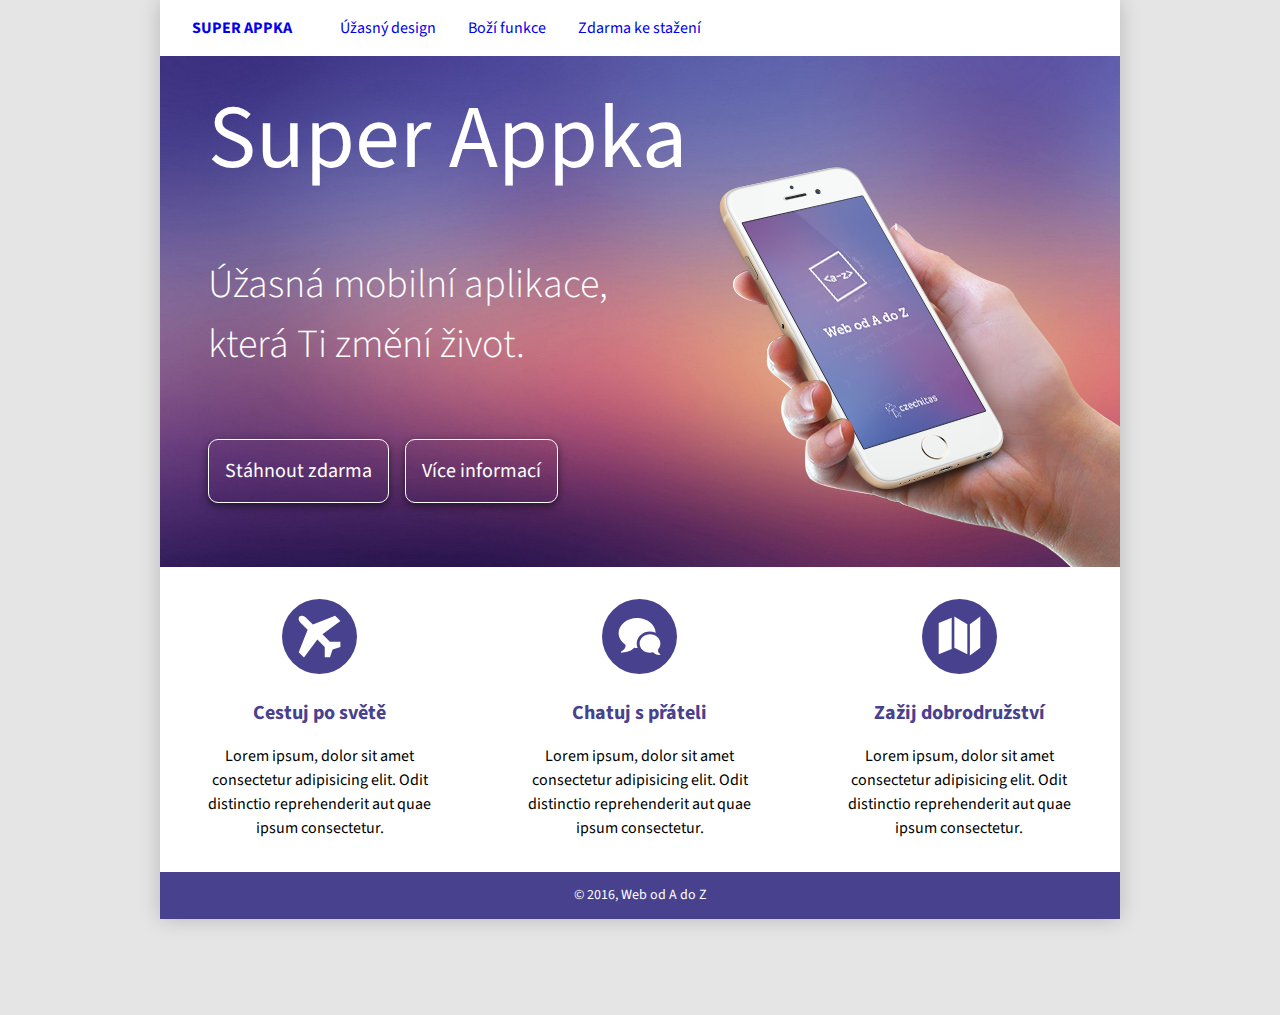
<file: ukol-6/index.html>
<!DOCTYPE html>
<html>
    <head>
        <meta charset="utf-8">
        <title>Mobilní aplikace</title>
        <link href="https://fonts.googleapis.com/css?family=Source+Sans+Pro:300,400,700" rel="stylesheet">
        <link rel="stylesheet" type="text/css" href="style...css">
        <link href="https://fonts.googleapis.com/css?family=Source+Sans+Pro:300,400,700&display=swap&subset=latin-ext" rel="stylesheet">

    </head>
    <body>
    <div class="obal">
        <header class="head-header">
          
        <a class="brand-header" href="#">SUPER APPKA</a>

            <nav class="head-nav">
                <ul>
                    <li>
                        <a href="#">Úžasný design</a>
                    </li>
                    <li>
                        <a href="#">Boží funkce</a>
                    </li>
                    <li>
                        <a href="#">Zdarma ke stažení</a>
                    </li>
                </ul>
            </nav>
        </header>
    
        <main>
            <div class="content1">
                    <div class="div-telefon">
                            <img class="telefon" src="telefon.png" alt="telefon">
                        </div>

                <h1>Super Appka</h1>

                <p> Úžasná mobilní aplikace,<br>
                     která Ti změní život.</p>
                <ul>
                    <li>
                        <a href="#">Stáhnout zdarma</a>
                    </li>
                    <li>
                        <a href="#">Více informací</a>
                    </li>
                </ul>
                
            </div>              
       
<div class="content2">
    <div class="column">
            <img src="letadlo.svg" alt="letadlo"> <br>
            <h2>Cestuj po světě</h2>
        Lorem ipsum, dolor sit amet consectetur adipisicing elit. Odit distinctio reprehenderit aut quae ipsum consectetur. 
    </div>

    <div class="column">
            <img src="bubliny.svg" alt="bubliny"> <br>
            <h2>Chatuj s přáteli</h2>
            Lorem ipsum, dolor sit amet consectetur adipisicing elit. Odit distinctio reprehenderit aut quae ipsum consectetur. 
    </div>
    
    <div class="column">
             <img src="mapa.svg" alt="mapa"> <br>
             <h2>Zažij dobrodružství</h2>
            Lorem ipsum, dolor sit amet consectetur adipisicing elit. Odit distinctio reprehenderit aut quae ipsum consectetur. 
        </div>
</div>
       
          
        </main>
    
        <footer class="footer">
            <p>
                &copy; 2016, Web od A do Z
            </p>
        </footer> 
        
           


    </div><!-- konec .obal -->
    </body>
</html>
</file>
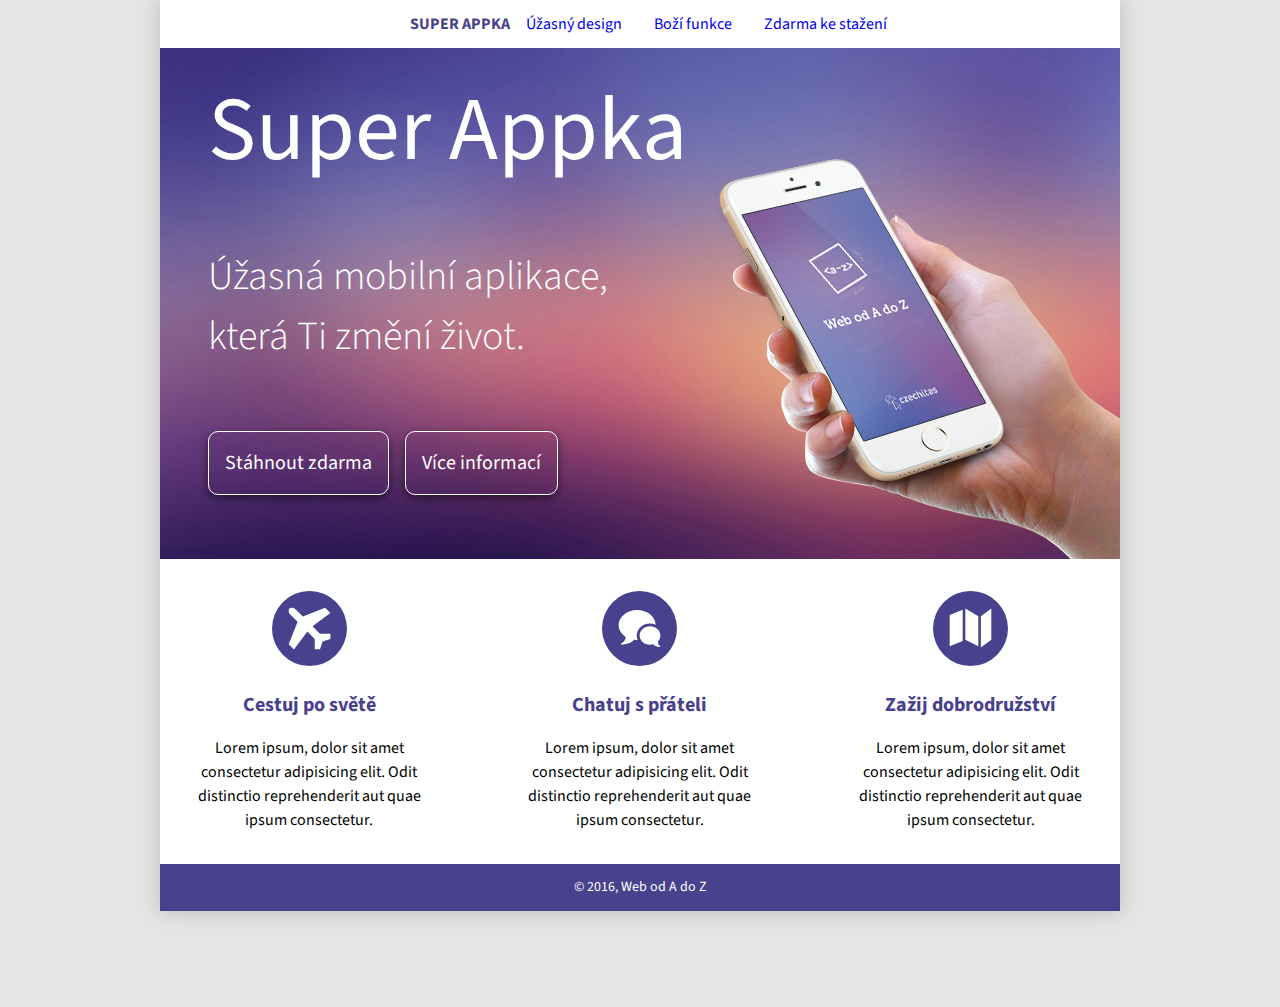
<file: ukol-8 - JS/index.html>
<!DOCTYPE html>
<html>
    <head>
        <meta charset="utf-8">
        <meta name="viewport" content="width=device-width, initial-scale=1.0">
        <title>Mobilní aplikace</title>
        <link href="https://fonts.googleapis.com/css?family=Source+Sans+Pro:300,400,700" rel="stylesheet">
        <link rel="stylesheet" type="text/css" href="style...css">
        <link href="https://fonts.googleapis.com/css?family=Source+Sans+Pro:300,400,700&display=swap&subset=latin-ext" rel="stylesheet">

    </head>
    <body>
<div class="obal">
     
    <header class="head-header">
           <a class="navbar-brand" href="#">Super appka</a>

            <button id="navbarToggler" >
                    <img src="menu.svg">
                </button>


            <div id="navbar" class="collapse navbar-collapse">
                <ul class="navbar-nav mr-auto">
                    <li class="nav-item">
                        <a class="nav-link" href="#">Úžasný design</a>
                    </li>
                    <li class="nav-item">
                        <a class="nav-link" href="#">Boží funkce</a>
                    </li>
                    <li class="nav-item">
                        <a class="nav-link" href="#">Zdarma ke stažení</a>
                    </li>
                </ul>
            </nav>

        
</header>
    
        <main>
            <div class="content1">
                    <div class="div-telefon">
                            <img class="telefon" src="telefon.png" alt="telefon">
                        </div>

                <h1>Super Appka</h1>

                <p> Úžasná mobilní aplikace,<br>
                     která Ti změní život.</p>
                <ul>
                    <li>
                        <a href="#">Stáhnout zdarma</a>
                    </li>
                    <li>
                        <a href="#">Více informací</a>
                    </li>
                </ul>
                
            </div>              
        
            
<div class="content2">
    <div class="column">
            <img src="letadlo.svg" alt="letadlo"> <br>
            <h2>Cestuj po světě</h2>
        Lorem ipsum, dolor sit amet consectetur adipisicing elit. Odit distinctio reprehenderit aut quae ipsum consectetur. 
    </div>

    <div class="column">
            <img src="bubliny.svg" alt="bubliny"> <br>
            <h2>Chatuj s přáteli</h2>
            Lorem ipsum, dolor sit amet consectetur adipisicing elit. Odit distinctio reprehenderit aut quae ipsum consectetur. 
    </div>
    
    <div class="column">
             <img src="mapa.svg" alt="mapa"> <br>
             <h2>Zažij dobrodružství</h2>
            Lorem ipsum, dolor sit amet consectetur adipisicing elit. Odit distinctio reprehenderit aut quae ipsum consectetur. 
        </div>
</div>
       
         
        </main>
    
        <footer class="footer">
            <p>
                &copy; 2016, Web od A do Z
            </p>
        </footer>         
</div>
 <!-- end .obal-->
<script>
        (function () {
            // Zde budeme psát kód
            let navbarToggler = document.querySelector('#navbarToggler')
            let navbar = document.querySelector('#navbar')
           
            navbarToggler.addEventListener('click',function(e){
                navbar.classList.toggle('menu-show')
                e.stopPropagation()
        })

        document.addEventListener('click', function(){
            navbar.classList.remove('menu-show')
        })

        document.addEventListener('keydown', function (e){
            if(e.keyCode === 27) {
                //escape
            navbar.classList.remove('menu-show')
            }
            
        })

        })()
</script>




    </body> 
</html>
</file>
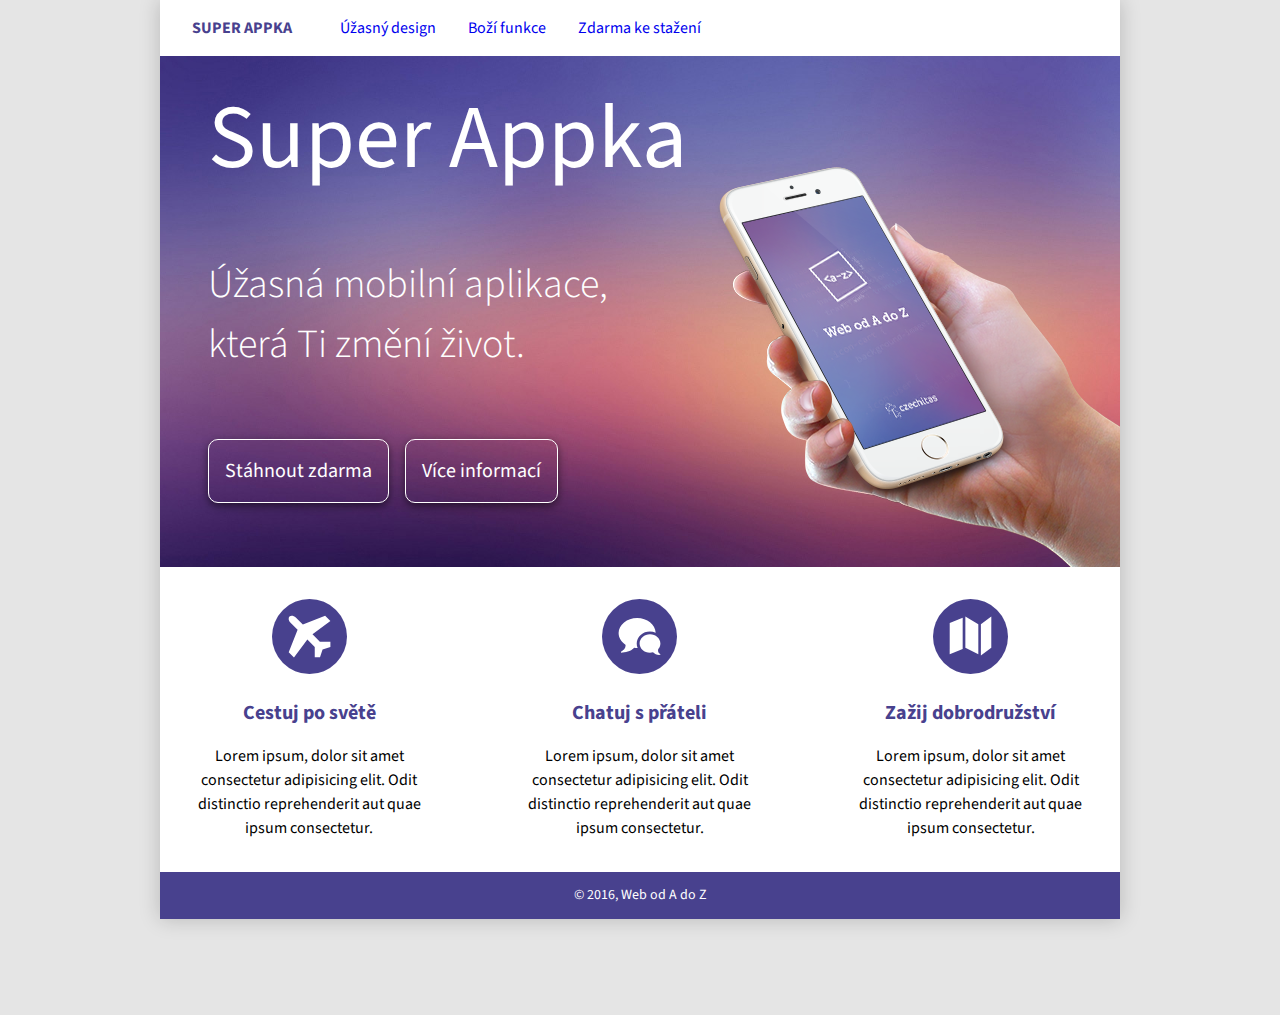
<file: ukol-8/index.html>
<!DOCTYPE html>
<html>
    <head>
        <meta charset="utf-8">
        <title>Mobilní aplikace</title>
        <link href="https://fonts.googleapis.com/css?family=Source+Sans+Pro:300,400,700" rel="stylesheet">
        <link rel="stylesheet" type="text/css" href="style...css">
        <link href="https://fonts.googleapis.com/css?family=Source+Sans+Pro:300,400,700&display=swap&subset=latin-ext" rel="stylesheet">

    </head>
    <body>
    <div class="obal">
        <header class="head-header">
          
        <a class="brand-header" href="#">Super appka</a>

            <nav class="head-nav"> 
                <ul>
                    <li class="nav-item">
                        <a class="nav-link" href="#">Úžasný design</a>
                    </li>
                    <li class="nav-item">
                        <a class="nav-link" href="#">Boží funkce</a>
                    </li>
                    <li class="nav-item">
                        <a class="nav-link" href="#">Zdarma ke stažení</a>
                    </li>
                </ul>
            </nav>
                
        <div class="header-menu-button">
                     menu
                    <img src="menu.svg" alt="menu-icon">
        </div>


        </header>
    
        <main>
            <div class="content1">
                    <div class="div-telefon">
                            <img class="telefon" src="telefon.png" alt="telefon">
                        </div>

                <h1>Super Appka</h1>

                <p> Úžasná mobilní aplikace,<br>
                     která Ti změní život.</p>
                <ul>
                    <li>
                        <a href="#">Stáhnout zdarma</a>
                    </li>
                    <li>
                        <a href="#">Více informací</a>
                    </li>
                </ul>
                
            </div>              
       
<div class="content2">
    <div class="column">
            <img src="letadlo.svg" alt="letadlo"> <br>
            <h2>Cestuj po světě</h2>
        Lorem ipsum, dolor sit amet consectetur adipisicing elit. Odit distinctio reprehenderit aut quae ipsum consectetur. 
    </div>

    <div class="column">
            <img src="bubliny.svg" alt="bubliny"> <br>
            <h2>Chatuj s přáteli</h2>
            Lorem ipsum, dolor sit amet consectetur adipisicing elit. Odit distinctio reprehenderit aut quae ipsum consectetur. 
    </div>
    
    <div class="column">
             <img src="mapa.svg" alt="mapa"> <br>
             <h2>Zažij dobrodružství</h2>
            Lorem ipsum, dolor sit amet consectetur adipisicing elit. Odit distinctio reprehenderit aut quae ipsum consectetur. 
        </div>
</div>
       
          
        </main>
    
        <footer class="footer">
            <p>
                &copy; 2016, Web od A do Z
            </p>
        </footer> 
        
          


    </div> 
    </body> 
</html>
</file>
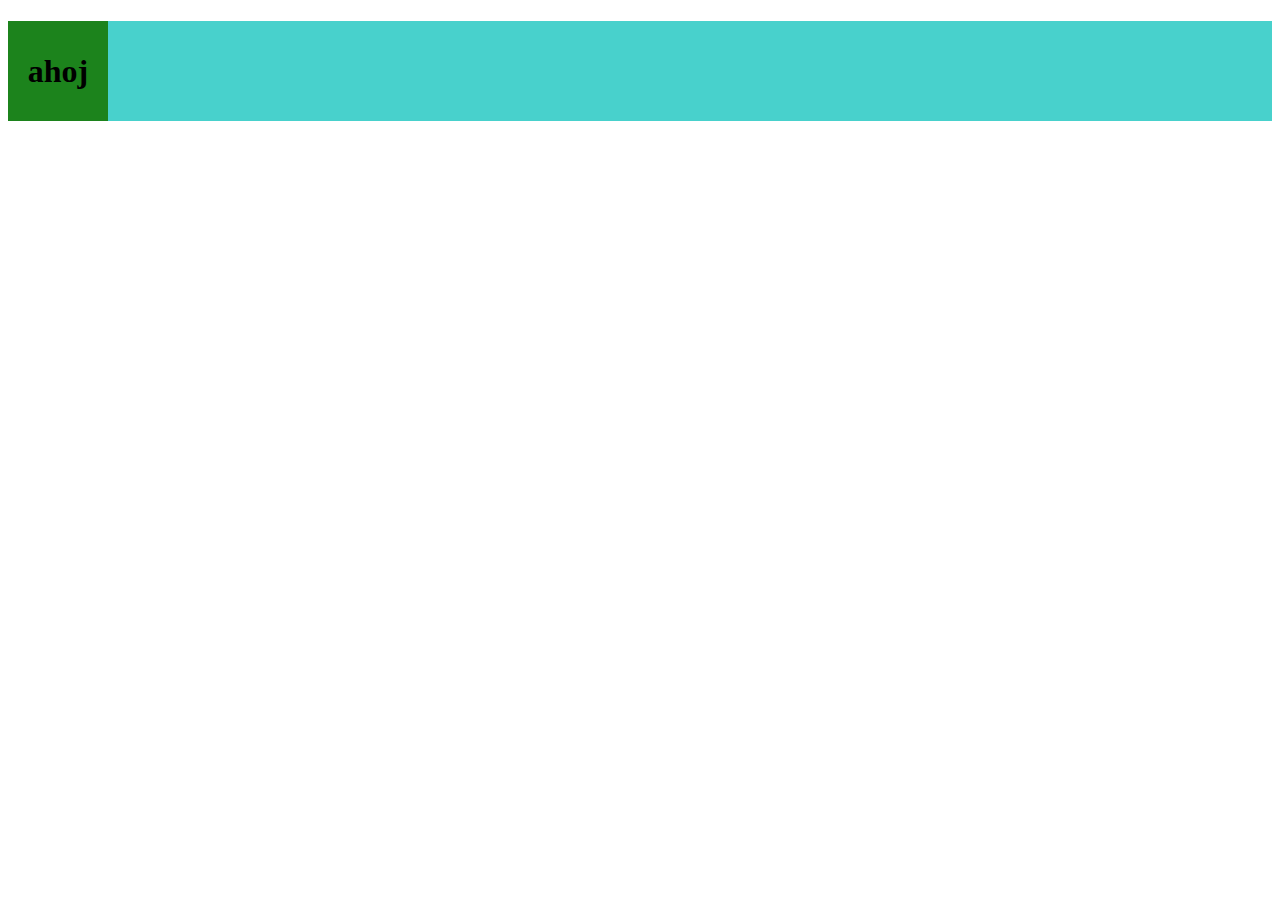
<file: lekce-7/lekce-7.html>
<!DOCTYPE html>
<html>
    <head>
        <meta charset="utf-8">
        <title>Mobilní aplikace</title>
        <link href="https://fonts.googleapis.com/css?family=Source+Sans+Pro:300,400,700" rel="stylesheet">
        <link rel="stylesheet" type="text/css" href="style.css">
        <link href="https://fonts.googleapis.com/css?family=Source+Sans+Pro:300,400,700&display=swap&subset=latin-ext" rel="stylesheet">

    </head>
    <body>

<h1>
    <span>
    ahoj
    </span>
</h1>




    </body>
   
    </html>
</file>
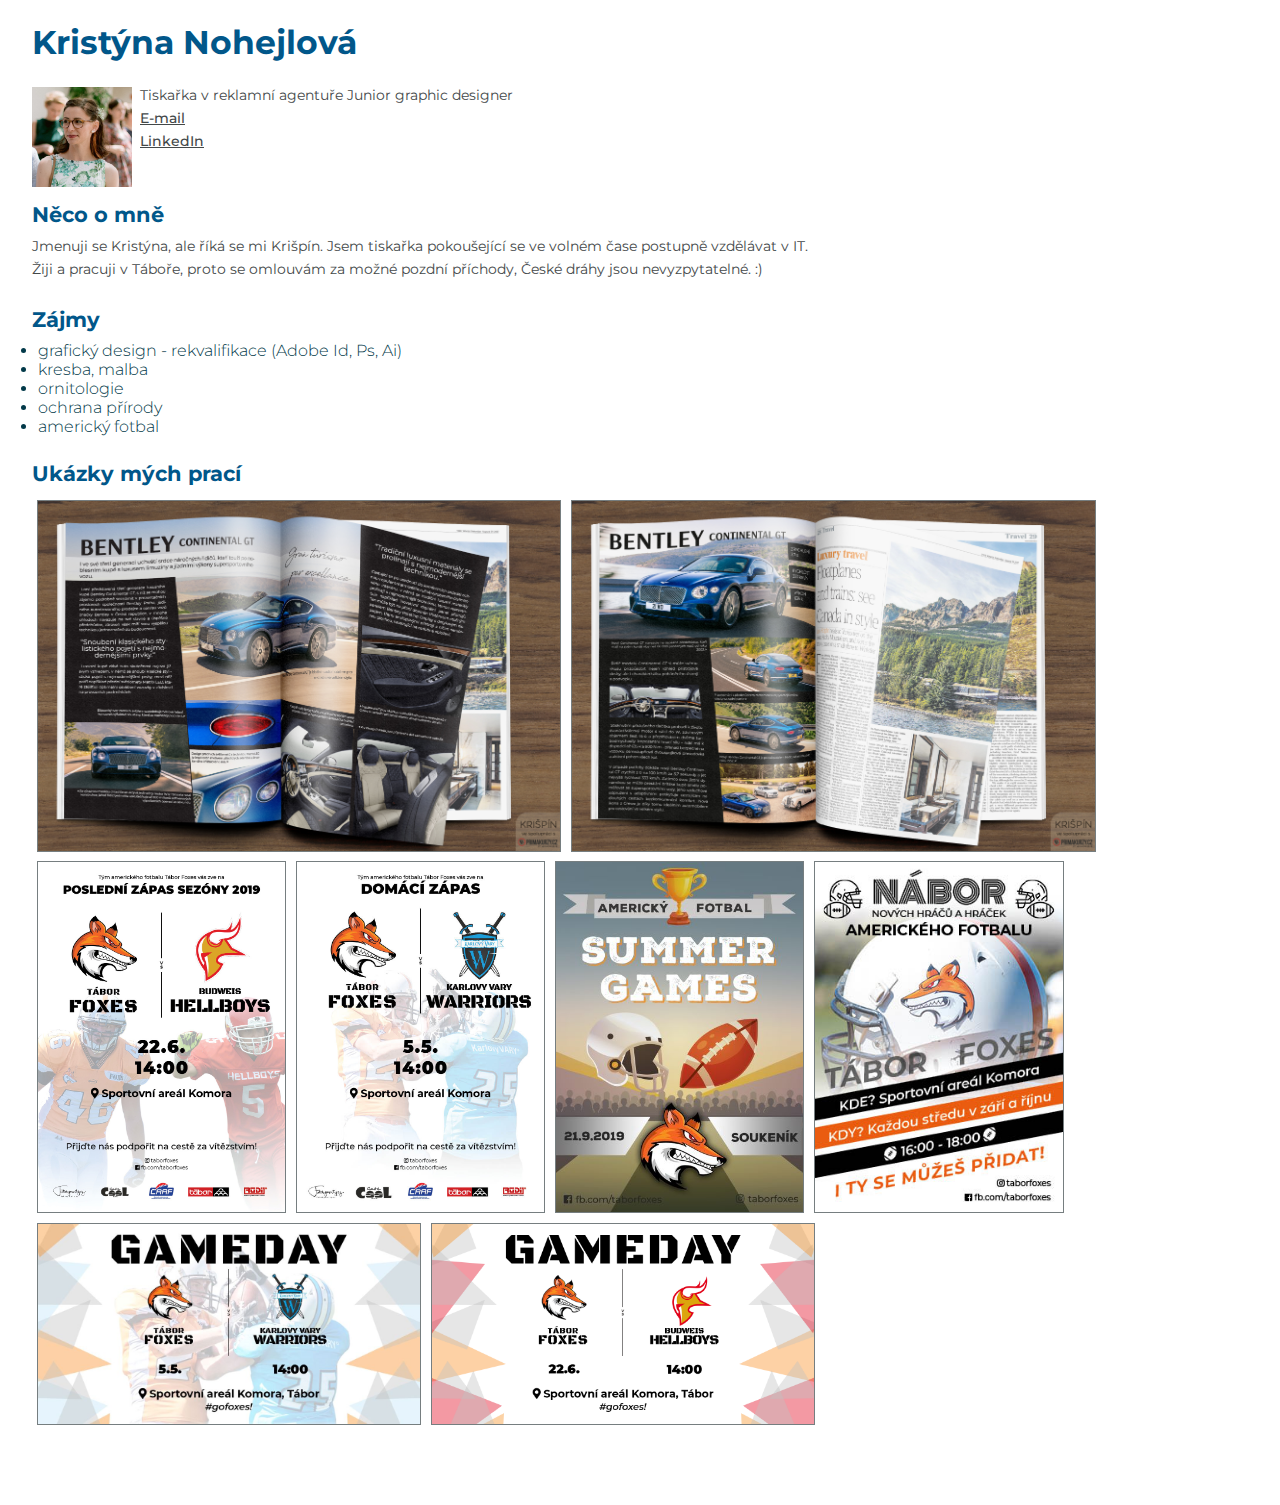
<file: ukol-3/vizitka-nohejlova.html.html>
<!DOCTYPE html>
<html lang=cs>

<head>
        <meta charset="UTF-8">
        <meta name="viewport" content="width=device-width, initial-scale=1.0">
        <meta http-equiv="X-UA-Compatible" content="ie=edge">
        <title>Krišpín</title>
        <link rel="icon" href="favicon.png" type="image/x-icon"/>
        <link href="https://fonts.googleapis.com/css?family=Montserrat&display=swap" rel="stylesheet">
        <link rel="stylesheet" href="style.css">
    
</head>

<body>
    <h1>Kristýna Nohejlová</h1>
      
    <div>
        <img src="mojefotka2.jpg" height="100" width="100">
    <p class="podsebe">
        Tiskařka v reklamní agentuře
        Junior graphic designer
        <a href = "mailto: kristyna.falco@gmail.com">E-mail</a>
        <a href="https://www.linkedin.com/in/krist%C3%BDna-nohejlov%C3%A1-965984153/?originalSubdomain=cz">LinkedIn</a><br>
    </p>
    </div>   
    

<div>
        <h2>Něco o mně</h2>
        Jmenuji se Kristýna, ale říká se mi Krišpín. 
        Jsem tiskařka pokoušející se ve volném čase postupně vzdělávat v IT.<br>
        Žiji a pracuji v Táboře, proto se omlouvám za možné pozdní příchody, České dráhy jsou nevyzpytatelné. :)<br>
</div>        

<section>
<h2>Zájmy</h2>
           <li>grafický design - rekvalifikace (Adobe Id, Ps, Ai)</li>
        <li>kresba, malba</li>
        <li>ornitologie</li>
        <li>ochrana přírody</li>
        <li>americký fotbal</li>
</section> 

<section>
    <h2>Ukázky mých prací</h2>
    <div class="img">
        <img src="magazine-mockup1.jpg">
        <img src="magazine-mockup2.jpg">
        <img src="poster2.jpg">
        <img src="poster3.jpg">
        <img src="poster1.jpg">
        <img src="nabor.jpg">
</div> 
</section>

<div class="img2">
    <img src="event1.jpg">
    <img src="event2.png">
      
</div>
         
        



</body>
</html>
</file>
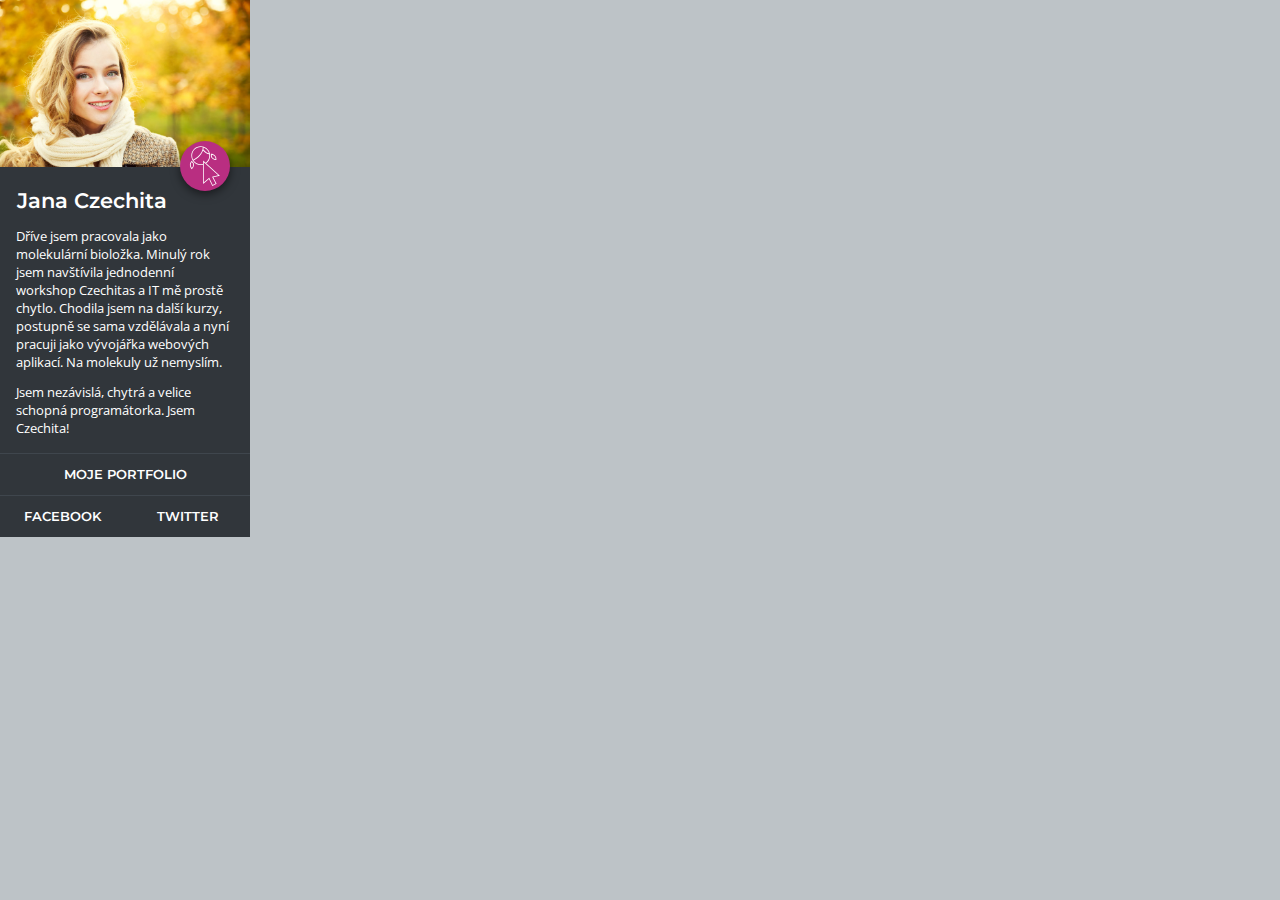
<file: ukol-4/profil.html>
<!DOCTYPE html>
<html>
    <head>
        <meta charset="utf-8">
        <meta name="viewport" content="width=device-width, initial-scale=1">
        <title>Profil: Jana Czechita</title>
        <link href="https://fonts.googleapis.com/css?family=Montserrat:600|Open+Sans:400&display=swap&subset=cyrillic-ext" rel="stylesheet">
        <link rel="stylesheet" type="text/css" href="style.css">

    </head>
    <body>

        <div class="profil">

            <div class="hlavicka">

                <img class="foto" src="images/foto.jpg" alt="Foto Jany Czechity">

                <img class="logo" src="images/logo.svg" width="50" height="50" alt="Logo Czechitas">

            </div>

            <div class="obsah">

                <h1 class="jmeno">Jana Czechita</h1>

                <p>Dříve jsem pracovala jako molekulární bioložka. Minulý rok jsem navštívila jednodenní workshop Czechitas a IT mě prostě chytlo. Chodila jsem na další kurzy, postupně se sama vzdělávala a nyní pracuji jako vývojářka webových aplikací. Na molekuly už nemyslím.</p>

                <p>Jsem nezávislá, chytrá a velice schopná programátorka. Jsem Czechita!</p>

            </div>

            <ul class="odkazy">
                <li class="portfolio"><a href="#">Moje portfolio</a></li><!--
                --><li class="facebook"><a href="#">Facebook</a></li><!--
                --><li class="twitter"><a href="#">Twitter</a></li>
            </ul>

        </div>

    </body>
</html>
</file>
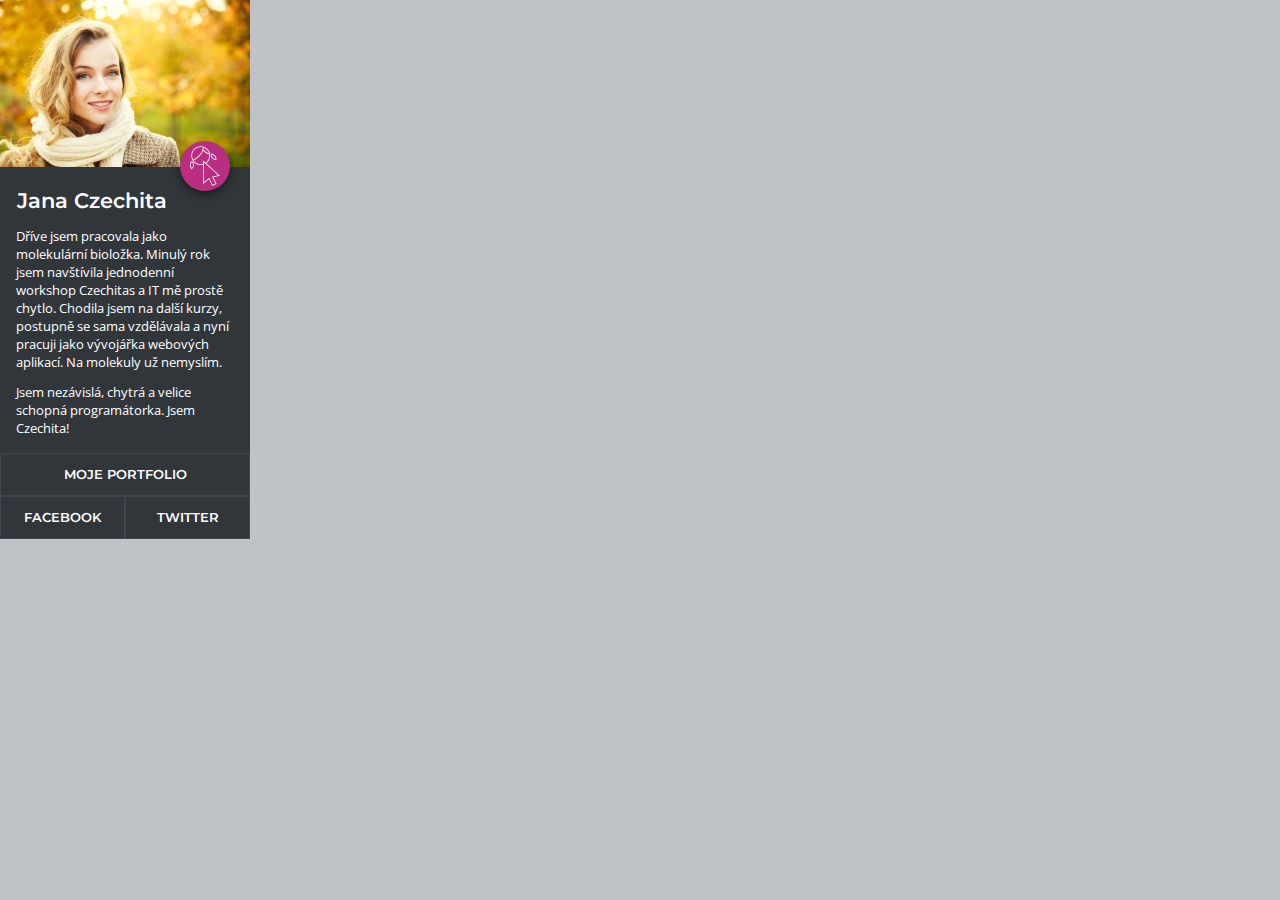
<file: ukol-5/profil.html>
<!DOCTYPE html>
<html>
    <head>
        <meta charset="utf-8">
        <meta name="viewport" content="width=device-width, initial-scale=1">
        <title>Profil: Jana Czechita</title>
        <link href="https://fonts.googleapis.com/css?family=Montserrat:600|Open+Sans:400&display=swap&subset=cyrillic-ext" rel="stylesheet">
        <link rel="stylesheet" type="text/css" href="style.css">

    </head>
    <body>

        <div class="profil">

            <div class="hlavicka">

                <img class="foto" src="images/foto.jpg" alt="Foto Jany Czechity">

                <img class="logo" src="images/logo.svg" width="50" height="50" alt="Logo Czechitas">

            </div>

            <div class="obsah">

                <h1 class="jmeno">Jana Czechita</h1>

                <p>Dříve jsem pracovala jako molekulární bioložka. Minulý rok jsem navštívila jednodenní workshop Czechitas a IT mě prostě chytlo. Chodila jsem na další kurzy, postupně se sama vzdělávala a nyní pracuji jako vývojářka webových aplikací. Na molekuly už nemyslím.</p>

                <p>Jsem nezávislá, chytrá a velice schopná programátorka. Jsem Czechita!</p>

            </div>

            <ul class="odkazy">
                <li class="portfolio"><a href="#">Moje portfolio</a></li>
                <li class="facebook"><a href="#">Facebook</a></li>
                <li class="twitter"><a href="#">Twitter</a></li>
            </ul>

        </div>

    </body>
</html>
</file>
<file: ukol-6/style...css>
/* nejsme vcerejsi, pouzivame moderni box model */
html {
    box-sizing: border-box;
}

*,
::after,
::before {
    box-sizing: inherit;
}


/*
 BARVY
 sede pozadi      #e5e5e5
 svetle fialova   #48418e
 tmave fialova    #25133d

 POUZITE PISMO
 Source Sans Pro - rezy pisma light 300, regular 400 a bold 700*/

body {
    padding: 0;
    margin: 0;
    margin-bottom: 6rem;
    background-color: #e5e5e5;
    font-family: "Source Sans Pro", sans-serif;
    font-size: 16px;
    line-height: 1.5;
}

.obal {
    width: 960px;
    /* obsah stránky je omezený do pruhu širokého 960px */
    margin: 0 auto;
    /* pruh je na stránce vycentrovaný */
    background: white;
    box-shadow: 0 0 20px rgba(0, 0, 0, 0.2);
}

/* ----- zde začni psát vlastní CSS ----- */

a {
    text-decoration: none;
}

.head-header {
    display: flex;
    background-color: white;
    align-items: center;
    padding: 0rem;
    margin-left: 2rem;
    font-weight: 400;
    align-items: center;
    border: 0;
}

.brand-header {
    font-weight: 700;
    margin: 0;
}

.head-nav {
    margin-left: 2rem;
}

.head-nav ul {
    display: flex;
    /*zarovná navigaci do řádku*/
    margin: 0;
    padding: 0;
    list-style: none;
    /*odmaže odrážky*/
}

.head-nav li {
    margin: 0.5rem;
    /*mezery mezi položkama*/
}

.head-nav a {
    font-size: 16px;
    padding: 0.5rem;
    /*zvětšení klikacího prostoru*/
    display: block;
    }

.head-nav a:hover{
    color: #25133d;
}

h1 {
    font-family: "Source Sans Pro", sans-serif;
    font-weight: 400;
    font-size: 90px;
    margin-bottom: 3rem;
    margin-top: unset;
    margin-left: 2rem;
    margin-right: 360px;
    color: white;
}
.div-telefon {
    display: block;
    position: absolute;
    right: 0;
    bottom: -7px;
}

.content1 {
    background-image: url(pozadi.jpg);
    background-size: cover;
    padding: 1rem;
    margin: 0;
    position: relative;
}

.content1 p {
    margin-left: 2rem;
    margin-right: 360px;
    margin-bottom: 4rem;
    color: white;
    font-size: 40px;
    font-weight: 300;
}

.content1 ul {
    padding: 0;
    margin-left: 2rem;
    margin-right: 25rem;
    margin-bottom: 3rem;
    display: flex;
    list-style: none;
}

.content1 li {
    padding: 0;
    margin-right: 1rem;
    text-align: center;
    font-size: 20px;
}

.content1 a {
    display: block;
    width: 100%;
    border: 1px white solid;
    border-radius: 10px;
    box-shadow: 0px 3px 8px 0px rgba(0, 0, 0, 0.52);
    margin: 0 auto;
    color: white;
    padding: 1rem;
    padding-right: 1rem;
    padding-left: 1rem;
}

.content1 a:hover {
    background-color: #48418e;
}

.content2 {
    display: grid;
    grid-template-columns: 33.3% 33.3% 33.3%;
}
.content2 img{
    height: 75px;
}

h2{
    color:#48418e ;
    font-size: 20px;
}

.column {
    padding: 2rem;
    margin-top: 0;
    margin-bottom: 0;
    text-align: center;
}

.footer {
    color: white;
    width: 960px;
    background: #48418e;
    padding: 0;
}

.footer p {
    margin: 0 auto;
    padding: 0.8rem;
    text-align: center;
    font-size: 14px;
}
</file>
<file: ukol-8 - JS/style...css>
/* nejsme vcerejsi, pouzivame moderni box model */
html {
    box-sizing: border-box;
}

*,
::after,
::before {
    box-sizing: inherit;
}

/*
 sede pozadi      #e5e5e5 / svetle fialova   #48418e /  tmave fialova    #25133d
 Source Sans Pro - rezy pisma light 300, regular 400 a bold 700*/

body {
    padding: 0;
    margin: 0;
    margin-bottom: 6rem;
    background-color: #e5e5e5;
    font-family: "Source Sans Pro", sans-serif;
    font-size: 16px;
    line-height: 1.5;
}

.obal {
    max-width: 960px;
    /* obsah stránky je omezený do pruhu širokého 960px */
    margin: 0 auto;
    /* pruh je na stránce vycentrovaný */
    background: white;
    box-shadow: 0 0 20px rgba(0, 0, 0, 0.2);
}

/* ----- zde začni psát vlastní CSS ----- */

.menu-show{
    display: block !important;
 }

a {
    text-decoration: none;
}

.head-header {
    display: flex;
    background-color: white;
    align-items: center;
    padding: 0rem;
    margin-left: 2rem;
    font-weight: 400;
    align-items: center;
    border: 0;
    justify-content: center;
    height: 3rem;
}

.navbar-brand {
    font-weight: 700;
    margin: 0;
    text-transform: uppercase;
    color: #48418e;
    }

#navbar ul {
    display: flex;
    /*zarovná navigaci do řádku*/
    margin: 0;
    padding: 0;
    list-style: none;
    /*odmaže odrážky*/
}

#navbar li {
    margin: 0.5rem;
    /*mezery mezi položkama*/
}

#navbar a {
    font-size: 16px;
    padding: 0.5rem;
    /*zvětšení klikacího prostoru*/
    display: block; 
    transition: transform 0.5s ease;
}

#navbar a:hover{
    color: #25133d;
    transition: transform 0.5s ease 0.2s;
    transform: translateY(-5px);
}

h1 {
    font-family: "Source Sans Pro", sans-serif;
    font-weight: 400;
    font-size: 90px;
    margin-bottom: 3rem;
    margin-top: unset;
    margin-left: 2rem;
    margin-right: 360px;
    color: white;
}
.div-telefon {
    display: block;
    position: absolute;
    right: 0;
    bottom: -7px;
}

.content1 {
    background-image: url(pozadi.jpg);
    background-size: cover;
    padding: 1rem;
    margin: 0;
    position: relative;
}

.content1 p {
    margin-left: 2rem;
    margin-right: 360px;
    margin-bottom: 4rem;
    color: white;
    font-size: 40px;
    font-weight: 300;
}

.content1 ul {
    padding: 0;
    margin-left: 2rem;
    margin-right: 25rem;
    margin-bottom: 3rem;
    display: flex;
    list-style: none;
}

.content1 li {
    padding: 0;
    margin-right: 1rem;
    text-align: center;
    font-size: 20px;
}

.content1 a {
    display: block;
    width: 100%;
    border: 1px white solid;
    border-radius: 10px;
    box-shadow: 0px 3px 8px 0px rgba(0, 0, 0, 0.52);
    margin: 0 auto;
    color: white;
    padding: 1rem;
    padding-right: 1rem;
    padding-left: 1rem;
    transition: background-color 0.5s ease;
    
}
    .content1 a:hover {
        background-color: #48418e;
        transition: background-color 1s ease;
    }

/*
.content1 a:hover {
    animation: pohyb ease-in-out 0.5s infinite alternate ;
}
    @keyframes pohyb {
        0%{
            transform:rotate(-2deg)
        }
              
        100%{
            transform: rotate(2deg);
        }
    }*/

.content2 {
    display: grid;
    grid-template-columns: 1fr 1fr 1fr;
    grid-column-gap: 2rem;
}
.content2 img{
    height: 75px;
}

h2{
    color:#48418e ;
    font-size: 20px;
}

.column {
    padding: 2rem;
    margin-top: 0;
    margin-bottom: 0;
    text-align: center;
}

.footer {
    color: white;
    background: #48418e;
    padding: 0;
}

.footer p {
    margin: 0 auto;
    padding: 0.8rem;
    text-align: center;
    font-size: 14px;
}

@media print{
    .head-header{
        display: none
    }
    .content1 ul{
        display: none;
    }
}
/*extra small (šířka okna do 767px)
small (768–991)
medium (992–1199)
large (1200 a více)*/

@media screen and (max-width: 768px) {
    .head-header{
        margin: unset;
        justify-content: center;
    }
    #navbar {
        display: none;
        position: absolute;
        top: 0.9rem;
        right: 0px;
        z-index: 10;
        background-color: white;
    }
    #navbar li {
       background: linear-gradient(90deg, rgba(48,9,121,0.08476894175639005) 35%, rgba(255,0,147,0.10717790534182425) 100%);
     padding: 0;
     margin: 0rem 0.6rem 0.6rem 0.6rem;
    }
    .navbar-nav {
        flex-direction: column;
    }
    .navbar-brand{
    position: absolute;
    left: 2rem;
    ;
    }  

    .div-telefon{
        display: none;
        position: unset;
    }
    .content2 {
        display: grid;
        grid-template-rows: repeat(3, 1fr);
        grid-template-columns: 1fr;
    }
    h1{
        margin-left: unset;
        margin-right: unset;
        text-align: center;
    }
    .content1 p{
        text-align: center;
        margin-left: unset;
        margin-right: unset;
    }
    .content1 ul{
        margin-left: unset;
        margin-right: unset;
        justify-content: center;
    }
      
    #navbarToggler {
        color: #48418e;
        display: block;
        width: 3rem;
        height: 3rem;
        position: absolute;
        font-size: 0.7rem;
        font-weight: 700;
        text-transform: uppercase;
        line-height: .8;
        text-align: center;
        border: none;
        background-color: white;
        right: 1rem;
    }
        #navbarToggler img {
            height: 25px;
            margin-top: 0.1rem;
        }


}


@media screen and (min-width: 768px) {
    #navbarToggler {
        display: none;
    }
}
</file>
<file: ukol-8/style...css>
/* nejsme vcerejsi, pouzivame moderni box model */
html {
    box-sizing: border-box;
}

*,
::after,
::before {
    box-sizing: inherit;
}

/*
 sede pozadi      #e5e5e5 / svetle fialova   #48418e /  tmave fialova    #25133d
 Source Sans Pro - rezy pisma light 300, regular 400 a bold 700*/

body {
    padding: 0;
    margin: 0;
    margin-bottom: 6rem;
    background-color: #e5e5e5;
    font-family: "Source Sans Pro", sans-serif;
    font-size: 16px;
    line-height: 1.5;
}

.obal {
    max-width: 960px;
    /* obsah stránky je omezený do pruhu širokého 960px */
    margin: 0 auto;
    /* pruh je na stránce vycentrovaný */
    background: white;
    box-shadow: 0 0 20px rgba(0, 0, 0, 0.2);
}

/* ----- zde začni psát vlastní CSS ----- */

a {
    text-decoration: none;
}

.head-header {
    display: flex;
    background-color: white;
    align-items: center;
    padding: 0rem;
    margin-left: 2rem;
    font-weight: 400;
    align-items: center;
    border: 0;
}

.brand-header {
    font-weight: 700;
    margin: 0;
    text-transform: uppercase;
    color: #48418e;
}

.head-nav {
    margin-left: 2rem;
}

.head-nav ul {
    display: flex;
    /*zarovná navigaci do řádku*/
    margin: 0;
    padding: 0;
    list-style: none;
    /*odmaže odrážky*/
}

.head-nav li {
    margin: 0.5rem;
    /*mezery mezi položkama*/
}

.head-nav a {
    font-size: 16px;
    padding: 0.5rem;
    /*zvětšení klikacího prostoru*/
    display: block; 
    transition: transform 0.5s ease;
}

.head-nav a:hover{
    color: #25133d;
    transition: transform 0.5s ease 0.2s;
    transform: translateY(-5px);
}

h1 {
    font-family: "Source Sans Pro", sans-serif;
    font-weight: 400;
    font-size: 90px;
    margin-bottom: 3rem;
    margin-top: unset;
    margin-left: 2rem;
    margin-right: 360px;
    color: white;
}
.div-telefon {
    display: block;
    position: absolute;
    right: 0;
    bottom: -7px;
}

.content1 {
    background-image: url(pozadi.jpg);
    background-size: cover;
    padding: 1rem;
    margin: 0;
    position: relative;
}

.content1 p {
    margin-left: 2rem;
    margin-right: 360px;
    margin-bottom: 4rem;
    color: white;
    font-size: 40px;
    font-weight: 300;
}

.content1 ul {
    padding: 0;
    margin-left: 2rem;
    margin-right: 25rem;
    margin-bottom: 3rem;
    display: flex;
    list-style: none;
}

.content1 li {
    padding: 0;
    margin-right: 1rem;
    text-align: center;
    font-size: 20px;
}

.content1 a {
    display: block;
    width: 100%;
    border: 1px white solid;
    border-radius: 10px;
    box-shadow: 0px 3px 8px 0px rgba(0, 0, 0, 0.52);
    margin: 0 auto;
    color: white;
    padding: 1rem;
    padding-right: 1rem;
    padding-left: 1rem;
    transition: background-color 0.5s ease;
    
}
    .content1 a:hover {
        background-color: #48418e;
        transition: background-color 1s ease;
    }

/*
.content1 a:hover {
    animation: pohyb ease-in-out 0.5s infinite alternate ;
}
    @keyframes pohyb {
        0%{
            transform:rotate(-2deg)
        }
              
        100%{
            transform: rotate(2deg);
        }
    }*/

.content2 {
    display: grid;
    grid-template-columns: 1fr 1fr 1fr;
    grid-column-gap: 2rem;
}
.content2 img{
    height: 75px;
}

h2{
    color:#48418e ;
    font-size: 20px;
}

.column {
    padding: 2rem;
    margin-top: 0;
    margin-bottom: 0;
    text-align: center;
}

.footer {
    color: white;
    background: #48418e;
    padding: 0;
}

.footer p {
    margin: 0 auto;
    padding: 0.8rem;
    text-align: center;
    font-size: 14px;
}

@media print{
    .head-header{
        display: none
    }
    .content1 ul{
        display: none;
    }
}
/*extra small (šířka okna do 767px)
small (768–991)
medium (992–1199)
large (1200 a více)*/

@media screen and (max-width: 768px) {
    .head-header{
        margin: unset;
        justify-content: center;
    }
    .head-nav{
        display: none;
    }
    
    .div-telefon{
        display: none;
        position: unset;
    }
    .content2 {
        display: grid;
        grid-template-rows: repeat(3, 1fr);
        grid-template-columns: 1fr;
    }
    h1{
        margin-left: unset;
        margin-right: unset;
        text-align: center;
    }
    .content1 p{
        text-align: center;
        margin-left: unset;
        margin-right: unset;
    }
    .content1 ul{
        margin-left: unset;
        margin-right: unset;
        justify-content: center;
    }
   
   
    .header-menu-button {
        color: #48418e;
        display: block;
        width: 2rem;
        height: 2.5rem;
        margin-top: 1rem;
        position: relative;
        font-size: .7rem;
        font-weight: 700;
        text-transform: uppercase;
        margin-left: 3rem;
        line-height: .8;
        text-align: center;
        z-index: 95;
    }
    .header-menu-button img {
        height: 25px;
    }
}


@media screen and (min-width: 768px) {
    .header-menu-button{
        display: none;
    }
}
</file>
<file: lekce-7/style.css>
h1{
background-color: mediumturquoise;
}
h1 span{
    display: block;
    background-color: rgb(28, 131, 28);
  transform-origin: center bottom;

    height: 100px;
    width: 100px;
    line-height: 100px;
    text-align: center;
    position: relative;
    
}

h1:hover span{ 
    animation: mavani ease-in-out 0.4s infinite alternate ;
    }

    @keyframes mavani {
        0%{
            transform:rotate(-45deg)
        }
        
        100%{
            transform: rotate(45deg);
        }

    }
</file>
<file: ukol-3/style.css>
body{font-family: Montserrat, Roboto, sans-serif;
    font-size: 1rem;
    font-weight: 300;
    color: rgb(2, 57, 73);
    margin-left: 2rem;}

    h1{font-size: 2.05rem;
        color: rgb(1, 87, 138);
        line-height: 1,5;}
    
    h2{font-size: 1.3rem;
        color: rgb(1, 87, 138);
        line-height: 1;
        margin-top: 1.8rem;
        margin-bottom: 0.6rem;}

    div{color: rgb(67, 72, 73);
    font-size: 0.9rem;
    font-weight: 400;
    line-height: 1.6;} 

a:link {color: rgb(67, 72, 73);font-weight: 500}
a:visited {color: rgb(201, 181, 5)}
a:active {color: rgb(209, 196, 9);}


img{float: left; margin-left: 0rem; margin-right: 0.5rem; margin-top: 0.2rem; }

.img img {height: 350px; 
    border: solid 1px rgb(118, 126, 128);
    margin: 0.3rem;}

.img2 img {height: 200px; 
        border: solid 1px rgb(118, 126, 128);
        margin: 0.3rem;
        margin-bottom: 5rem;}

li{   margin-left: 0.4rem;}

.podsebe {
    display: grid;;
}
</file>
<file: ukol-4/style.css>
/* nejsme vcerejsi, pouzivame moderni a intuitivni box model */
html { box-sizing: border-box; }
*, ::after, ::before { box-sizing: inherit; }
/*
 BARVY
 czechitas  #b92e81
 pozadi     #bdc3c7
 tmava      #31363b
 delitka    #3f464d
 portfolio  #e74c3c
 facebook   #3b5998
 twitter    #1da1f2
*/
body {
    background-color: #bdc3c7;
    margin: 0;
    }
h1{
    font-family: montserrat;
    font-weight: 600;
    font-size: 1.3rem;
    padding: 1rem;
    margin: -15px;
   }
.obsah{
    font-family: open sans;
    font-weight: 400;
    font-size: 0.8rem;
    color:white;
    margin: 1rem;
    
}
.profil{
    width:250px;
    background-color: #31363b;
}

.logo{
    background: #b92e81;
    border-radius: 100%;
    box-shadow: 0px 3px 10px 0px rgba(0,0,0,0.52);
}

.hlavicka{
    position: relative;
}
.logo{
    position: absolute;
    bottom: -20px;
    right:20px;
}

.foto{
    width: 100%;
}

.odkazy {
    padding: 0;
    margin:0;
    }
.odkazy a{
    display: block;
    width: unset;
}

.odkazy li{
    font-family: montserrat;
    font-size: 0.8rem;
    font-weight: 600;
    text-transform: uppercase;
    text-decoration: none;
    display: inline-block;;
    padding: 0;
    text-align: center;
    display: inline-block;
}
.odkazy .facebook {
    width: 50%;
}
.odkazy .twitter {
    width: 50%;
}

    .portfolio a{
        text-decoration: none;
        display: inline-block; 
        padding: 0.8rem;
        color: white;
        border-bottom: 1px #3f464d solid;  
        border-top: 1.5px #3f464d solid; 
        text-align: center;
        margin: 0 auto;
        width: 250px;
        }
        .portfolio a:hover{
        background-color: #e74c3c;
        }

    .facebook a{
        text-decoration: none;
        color: white;
        padding: 0.8rem;

        }
        .facebook a:hover{
        background-color: #3b5998;
        padding: 0.8rem;
        }

    .twitter a{
        text-decoration: none;
        color: white;
        padding: 0.8rem;

        }
        .twitter a:hover{
        background-color: #1da1f2;
        padding: 0.8rem
        }
</file>
<file: ukol-5/style.css>
/* nejsme vcerejsi, pouzivame moderni a intuitivni box model */
html { box-sizing: border-box; }
*, ::after, ::before { box-sizing: inherit; }
/*
 BARVY
 czechitas  #b92e81
 pozadi     #bdc3c7
 tmava      #31363b
 delitka    #3f464d
 portfolio  #e74c3c
 facebook   #3b5998
 twitter    #1da1f2
*/
body {
    background-color: #bdc3c7;
    margin: 0;
    }
h1{
    font-family: montserrat;
    font-weight: 600;
    font-size: 1.3rem;
    padding: 1rem;
    margin: -15px;
   }
.obsah{
    font-family: open sans;
    font-weight: 400;
    font-size: 0.8rem;
    color:white;
    margin: 1rem;
    
}
.profil{
    width:250px;
    background-color: #31363b;
}

.logo{
    background: #b92e81;
    border-radius: 100%;
    box-shadow: 0px 3px 10px 0px rgba(0,0,0,0.52);
}

.hlavicka{
    position: relative;
}
.logo{
    position: absolute;
    bottom: -20px;
    right:20px;
}

.foto{
    width: 100%;
}

.odkazy {
    list-style: none;
    padding: 0;
    margin:0;
    display: flex;
    flex-wrap: wrap;
    }

.odkazy a{
    display: block;
    width: unset;
    border: 1px #3f464d solid;
    font-family: montserrat;
    font-size: 0.8rem;
    font-weight: 600;
    text-transform: uppercase;
    text-decoration: none;
    padding: 0;
    text-align: center;
}

.facebook {
    width: 50%;
}
.twitter {
    width: 50%;
}
.portfolio{
    width: 100%
}

    .portfolio a{
        padding: 0.8rem;
        color: white;
        text-align: center;
        margin: 0 auto;
        ;
        }
        .portfolio a:hover{
        background-color: #e74c3c;
        }

    .facebook a{
        text-decoration: none;
        color: white;
        padding: 0.8rem;

        }
        .facebook a:hover{
        background-color: #3b5998;
        padding: 0.8rem;
        }

    .twitter a{
        text-decoration: none;
        color: white;
        padding: 0.8rem;

        }
        .twitter a:hover{
        background-color: #1da1f2;
        padding: 0.8rem
        }
</file>
